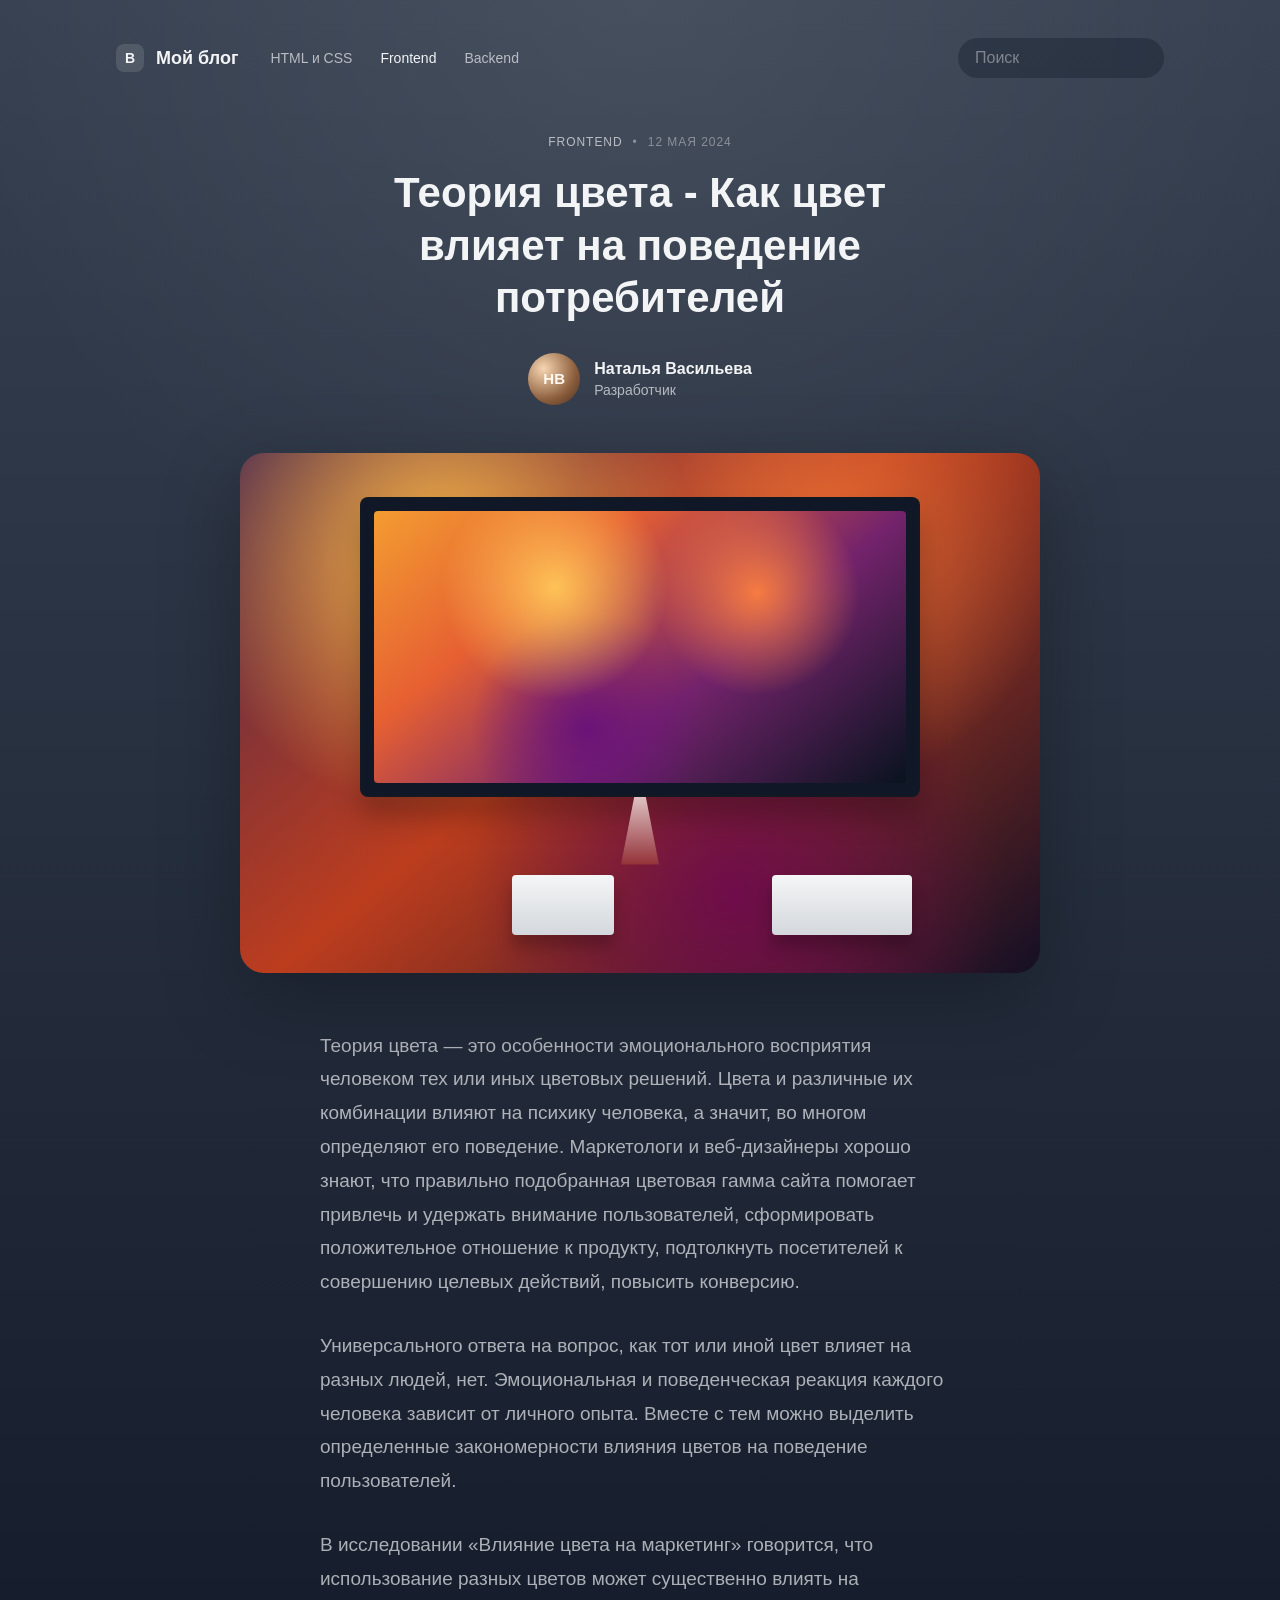
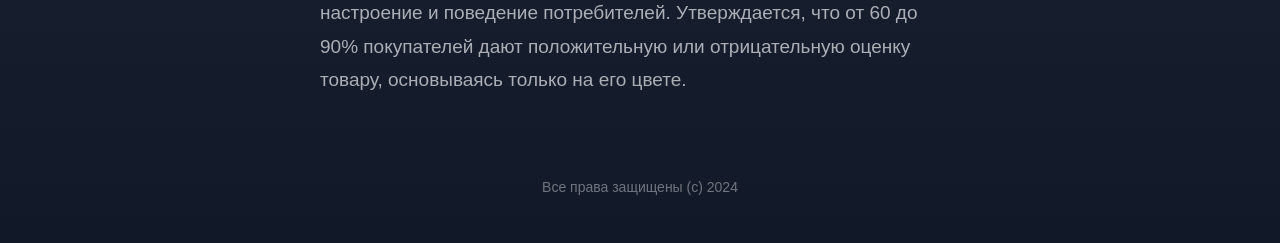
<file: 1-Blog/index.html>
<!DOCTYPE html>
<html lang="ru">
<head>
    <meta charset="UTF-8" />
    <meta name="viewport" content="width=device-width, initial-scale=1.0" />
    <title>Мой блог</title>
    <link rel="stylesheet" href="style.css" />
</head>
<body>
    <div class="page">
        <header class="header">
            <a class="logo" href="#" aria-label="Перейти на главную страницу блога">
                <span class="logo__mark" aria-hidden="true">B</span>
                <span class="logo__text">Мой блог</span>
            </a>

            <nav class="nav" aria-label="Основная навигация">
                <ul class="nav__list">
                    <li><a class="nav__link" href="#">HTML и CSS</a></li>
                    <li><a class="nav__link nav__link--current" href="#" aria-current="page">Frontend</a></li>
                    <li><a class="nav__link" href="#">Backend</a></li>
                </ul>
            </nav>

            <form class="search" action="#" method="get" role="search" aria-label="Поиск по блогу">
                <label class="visually-hidden" for="site-search">Поиск по блогу</label>
                <input
                    class="search__input"
                    id="site-search"
                    type="search"
                    name="search"
                    placeholder="Поиск"
                />
            </form>
        </header>

        <main class="main">
            <article class="article" aria-labelledby="post-title">
                <header class="article__header">
                    <p class="article__meta">
                        <a class="article__category" href="#" rel="tag">Frontend</a>
                        <span class="article__separator" aria-hidden="true">•</span>
                        <time datetime="2024-05-12">12 мая 2024</time>
                    </p>

                    <h1 class="article__title" id="post-title">
                        Теория цвета - Как цвет влияет на поведение потребителей
                    </h1>

                    <div class="author" aria-label="Автор статьи">
                        <div class="author__avatar" aria-hidden="true">НВ</div>
                        <div class="author__info">
                            <a class="author__name" href="#" rel="author">Наталья Васильева</a>
                            <p class="author__role">Разработчик</p>
                        </div>
                    </div>
                </header>

                <figure class="cover" aria-label="Иллюстрация к статье">
                    <div class="cover__frame">
                        <div class="cover__screen"></div>
                    </div>
                    <div class="cover__stand"></div>
                    <div class="cover__base cover__base--left"></div>
                    <div class="cover__base cover__base--right"></div>
                </figure>

                <section class="article__content" aria-label="Текст статьи">
                    <p>
                        Теория цвета — это особенности эмоционального восприятия человеком
                        тех или иных цветовых решений. Цвета и различные их комбинации
                        влияют на психику человека, а значит, во многом определяют его
                        поведение. Маркетологи и веб-дизайнеры хорошо знают, что правильно
                        подобранная цветовая гамма сайта помогает привлечь и удержать
                        внимание пользователей, сформировать положительное отношение к
                        продукту, подтолкнуть посетителей к совершению целевых действий,
                        повысить конверсию.
                    </p>

                    <p>
                        Универсального ответа на вопрос, как тот или иной цвет влияет на
                        разных людей, нет. Эмоциональная и поведенческая реакция каждого
                        человека зависит от личного опыта. Вместе с тем можно выделить
                        определенные закономерности влияния цветов на поведение
                        пользователей.
                    </p>

                    <p>
                        В исследовании «Влияние цвета на маркетинг» говорится, что
                        использование разных цветов может существенно влиять на настроение и
                        поведение потребителей. Утверждается, что от 60 до 90% покупателей
                        дают положительную или отрицательную оценку товару, основываясь
                        только на его цвете.
                    </p>
                </section>
            </article>
        </main>

        <footer class="footer">
            <p class="footer__text">Все права защищены (с) 2024</p>
        </footer>
    </div>
</body>
</html>
</file>
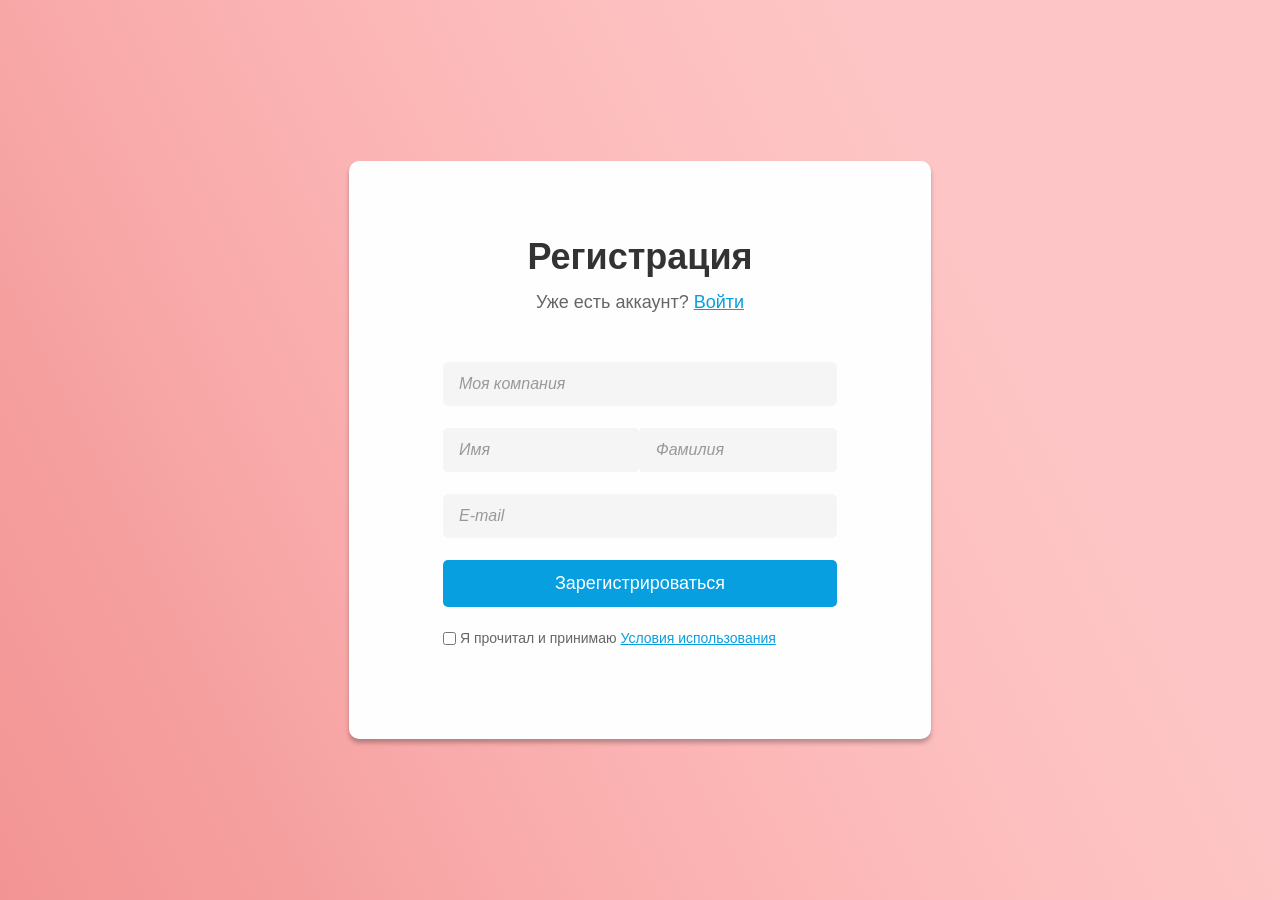
<file: 2-Form/index.html>
<!DOCTYPE html>
<html lang="ru">
<head>
    <meta charset="UTF-8" />
    <meta name="viewport" content="width=device-width, initial-scale=1.0" />
    <title>Регистрация</title>
    <link rel="stylesheet" href="style.css" />
</head>
<body>
    <main class="page">
        <section class="register" aria-labelledby="register-title">
            <h1 class="register__title" id="register-title">Регистрация</h1>

            <p class="register__text">
                Уже есть аккаунт?
                <a class="register__link" href="#">Войти</a>
            </p>

            <form class="register__form" action="#" method="post">
                <div class="register__field">
                    <label class="visually-hidden" for="company">Компания</label>
                    <input
                        class="register__input"
                        type="text"
                        id="company"
                        name="company"
                        placeholder="Моя компания"
                        required
                    />
                </div>

                <fieldset class="register__group">
                    <legend class="visually-hidden">Личные данные</legend>

                    <div class="register__field">
                        <label class="visually-hidden" for="first-name">Имя</label>
                        <input
                            class="register__input"
                            type="text"
                            id="first-name"
                            name="first_name"
                            placeholder="Имя"
                            required
                        />
                    </div>

                    <div class="register__field">
                        <label class="visually-hidden" for="last-name">Фамилия</label>
                        <input
                            class="register__input"
                            type="text"
                            id="last-name"
                            name="last_name"
                            placeholder="Фамилия"
                            required
                        />
                    </div>
                </fieldset>

                <div class="register__field">
                    <label class="visually-hidden" for="email">E-mail</label>
                    <input
                        class="register__input"
                        type="email"
                        id="email"
                        name="email"
                        placeholder="E-mail"
                        required
                    />
                </div>

                <button class="register__button" type="submit">Зарегистрироваться</button>

                <div class="register__agreement">
                    <input
                        class="register__checkbox"
                        type="checkbox"
                        id="terms"
                        name="terms"
                        required
                    />
                    <label class="register__agreement-label" for="terms">
                        Я прочитал и принимаю
                    </label>
                    <a class="register__link" href="#">Условия использования</a>
                </div>
            </form>
        </section>
    </main>
</body>
</html>
</file>
<file: 1-Blog/style.css>
:root {
    --color-page-top: #374151;
    --color-page-bottom: #111827;
    --color-panel: rgba(255, 255, 255, 0.04);
    --color-panel-border: rgba(255, 255, 255, 0.08);
    --color-text-primary: #f3f4f6;
    --color-text-secondary: rgba(243, 244, 246, 0.68);
    --color-text-muted: rgba(243, 244, 246, 0.42);
    --color-accent: #7dd3fc;
    --color-accent-soft: rgba(125, 211, 252, 0.16);
    --color-search: rgba(17, 24, 39, 0.35);
    --font-family-base: "Arial", sans-serif;
    --container-width: 1120px;
    --article-width: 800px;
    --radius-l: 24px;
    --radius-m: 14px;
    --radius-s: 10px;
    --shadow-card: 0 24px 80px rgba(0, 0, 0, 0.28);
}

*,
*::before,
*::after {
    box-sizing: border-box;
}

html,
body {
    min-height: 100%;
}

body {
    margin: 0;
    font-family: var(--font-family-base);
    color: var(--color-text-primary);
    background:
        radial-gradient(circle at top, rgba(255, 255, 255, 0.08), transparent 35%),
        linear-gradient(180deg, var(--color-page-top) 0%, var(--color-page-bottom) 100%);
}

a {
    color: inherit;
    text-decoration: none;
}

img {
    display: block;
    max-width: 100%;
}

.page {
    width: min(100%, var(--container-width));
    margin: 0 auto;
    padding: 28px 24px 48px;
}

.header {
    display: flex;
    align-items: center;
    gap: 32px;
    padding: 10px 12px;
}

.logo {
    display: inline-flex;
    align-items: center;
    gap: 12px;
    flex-shrink: 0;
}

.logo__mark {
    display: grid;
    place-items: center;
    width: 28px;
    height: 28px;
    border-radius: 8px;
    font-size: 14px;
    font-weight: 700;
    background-color: rgba(255, 255, 255, 0.12);
}

.logo__text {
    font-size: 18px;
    font-weight: 700;
}

.nav {
    flex: 1;
}

.nav__list {
    display: flex;
    flex-wrap: wrap;
    gap: 28px;
    margin: 0;
    padding: 0;
    list-style: none;
}

.nav__link {
    font-size: 14px;
    color: var(--color-text-secondary);
    transition: color 0.2s ease;
}

.nav__link:hover,
.nav__link--current {
    color: var(--color-text-primary);
}

.search {
    flex-shrink: 0;
}

.search__input {
    width: 206px;
    height: 40px;
    padding: 10px 16px;
    font: inherit;
    color: var(--color-text-primary);
    background-color: var(--color-search);
    border: 1px solid transparent;
    border-radius: 999px;
}

.search__input::placeholder {
    color: var(--color-text-muted);
}

.main {
    padding-top: 44px;
}

.article {
    width: min(100%, var(--article-width));
    margin: 0 auto;
}

.article__header {
    text-align: center;
}

.article__meta {
    display: inline-flex;
    align-items: center;
    gap: 10px;
    margin: 0 0 18px;
    font-size: 12px;
    letter-spacing: 0.08em;
    text-transform: uppercase;
    color: var(--color-text-muted);
}

.article__category {
    color: var(--color-text-secondary);
}

.article__title {
    max-width: 620px;
    margin: 0 auto 28px;
    font-size: clamp(30px, 4vw, 42px);
    line-height: 1.25;
}

.author {
    display: inline-flex;
    align-items: center;
    gap: 14px;
    margin-bottom: 48px;
}

.author__avatar {
    display: grid;
    place-items: center;
    width: 52px;
    height: 52px;
    border-radius: 50%;
    font-size: 15px;
    font-weight: 700;
    color: #fff8f0;
    background:
        radial-gradient(circle at 30% 30%, #f7d5b2, #8b5e3c 62%, #4a2f24 100%);
}

.author__info {
    text-align: left;
}

.author__name {
    display: inline-block;
    margin-bottom: 4px;
    font-size: 16px;
    font-weight: 700;
}

.author__role {
    margin: 0;
    font-size: 14px;
    color: var(--color-text-secondary);
}

.cover {
    position: relative;
    margin: 0 0 56px;
    height: 520px;
    padding: 44px 56px;
    overflow: hidden;
    border-radius: var(--radius-l);
    background:
        radial-gradient(circle at 25% 20%, rgba(255, 191, 73, 0.95), transparent 35%),
        radial-gradient(circle at 72% 18%, rgba(239, 120, 57, 0.8), transparent 34%),
        radial-gradient(circle at 62% 85%, rgba(111, 10, 79, 0.9), transparent 40%),
        linear-gradient(140deg, #4d2a4f 0%, #bc3d1e 46%, #140f25 100%);
    box-shadow: var(--shadow-card);
}

.cover__frame {
    position: relative;
    width: 100%;
    max-width: 560px;
    height: 300px;
    margin: 0 auto;
    padding: 12px;
    background: #101827;
    border: 2px solid rgba(20, 25, 35, 0.85);
    border-radius: 8px;
    box-shadow: 0 20px 28px rgba(0, 0, 0, 0.24);
}

.cover__screen {
    width: 100%;
    height: 100%;
    border-radius: 4px;
    background:
        radial-gradient(circle at 34% 28%, rgba(255, 196, 87, 0.98), transparent 28%),
        radial-gradient(circle at 72% 30%, rgba(255, 130, 63, 0.92), transparent 24%),
        radial-gradient(circle at 40% 80%, rgba(105, 18, 122, 0.95), transparent 30%),
        linear-gradient(140deg, #f39c31 0%, #e66032 30%, #74236c 62%, #09131f 100%);
}

.cover__stand {
    width: 38px;
    height: 68px;
    margin: 0 auto;
    background:
        linear-gradient(180deg, rgba(255, 255, 255, 0.72), rgba(255, 255, 255, 0.08)),
        #8a2027;
    clip-path: polygon(35% 0, 65% 0, 100% 100%, 0 100%);
}

.cover__base {
    position: absolute;
    bottom: 38px;
    height: 60px;
    border-radius: 4px;
    background:
        linear-gradient(180deg, rgba(255, 255, 255, 0.78), rgba(255, 255, 255, 0.1)),
        #cfd3d8;
    box-shadow: 0 12px 16px rgba(0, 0, 0, 0.24);
}

.cover__base--left {
    left: 34%;
    width: 102px;
}

.cover__base--right {
    right: 16%;
    width: 140px;
}

.article__content {
    width: min(100%, 640px);
    margin: 0 auto;
}

.article__content p {
    margin: 0 0 30px;
    font-size: 19px;
    line-height: 1.78;
    color: var(--color-text-secondary);
}

.footer {
    padding-top: 52px;
    text-align: center;
}

.footer__text {
    margin: 0;
    font-size: 14px;
    color: var(--color-text-muted);
}

.visually-hidden {
    position: absolute;
    width: 1px;
    height: 1px;
    padding: 0;
    margin: -1px;
    overflow: hidden;
    clip: rect(0 0 0 0);
    white-space: nowrap;
    border: 0;
}

.nav__link:focus-visible,
.logo:focus-visible,
.search__input:focus-visible,
.article__category:focus-visible,
.author__name:focus-visible {
    outline: 2px solid var(--color-accent);
    outline-offset: 3px;
}

@media (max-width: 900px) {
    .header {
        flex-wrap: wrap;
    }

    .nav {
        order: 1;
        flex-basis: 100%;
    }

    .search__input {
        width: 100%;
        min-width: 220px;
    }

    .cover {
        height: 420px;
        padding: 36px 28px;
    }
}

@media (max-width: 680px) {
    .page {
        padding: 20px 16px 36px;
    }

    .header {
        gap: 20px;
        padding-inline: 0;
    }

    .nav__list {
        gap: 16px;
    }

    .main {
        padding-top: 32px;
    }

    .author {
        margin-bottom: 36px;
    }

    .cover {
        height: 320px;
        padding: 22px 18px;
        margin-bottom: 40px;
    }

    .cover__frame {
        height: 190px;
    }

    .cover__stand {
        height: 46px;
    }

    .cover__base {
        bottom: 20px;
        height: 36px;
    }

    .cover__base--left {
        left: 28%;
        width: 72px;
    }

    .cover__base--right {
        right: 12%;
        width: 94px;
    }

    .article__content p {
        font-size: 17px;
    }
}
</file>
<file: 2-Form/style.css>
:root {
    --color-text-primary: #333333;
    --color-text-secondary: #666666;
    --color-text-muted: #999999;
    --color-link: #089fe0;
    --color-surface: #fffefe;
    --color-border: #f5f5f5;
    --color-button: #089fe0;
    --color-shadow: rgba(0, 0, 0, 0.25);
    --font-family-base: "Open Sans", sans-serif;
    --radius-m: 5px;
    --radius-l: 10px;
    --container-width: 582px;
}

*,
*::before,
*::after {
    box-sizing: border-box;
}

html,
body {
    min-height: 100%;
}

body {
    margin: 0;
    color: var(--color-text-primary);
    font-family: var(--font-family-base);
    background:
        linear-gradient(243.18deg, #fdc5c5 25.45%, rgba(242, 152, 222, 0) 100%),
        linear-gradient(
            243.43deg,
            #ffa5a5 32.96%,
            rgba(255, 255, 255, 0) 82.03%
        ),
        #f39494;
}

.page {
    display: flex;
    align-items: center;
    justify-content: center;
    min-height: 100vh;
    padding: 24px;
}

.register {
    width: 100%;
    max-width: var(--container-width);
    padding: 72px 94px 91px;
    background-color: var(--color-surface);
    border-radius: var(--radius-l);
    box-shadow: 0 4px 4px var(--color-shadow);
}

.register__title {
    margin: 0 0 8px;
    font-size: 36px;
    font-weight: 700;
    line-height: 1.36;
    text-align: center;
}

.register__text {
    margin: 0 0 47px;
    font-size: 18px;
    line-height: 1.39;
    color: var(--color-text-secondary);
    text-align: center;
}

.register__link {
    color: var(--color-link);
}

.register__form {
    display: grid;
    gap: 22px;
}

.register__field {
    min-width: 0;
}

.register__group {
    display: grid;
    grid-template-columns: 1fr 1fr;
    gap: 0;
    margin: 0;
    padding: 0;
    border: 0;
}

.register__input {
    width: 100%;
    height: 44px;
    padding: 11px 15px;
    font: inherit;
    font-size: 16px;
    font-weight: 600;
    line-height: 1.38;
    color: var(--color-text-primary);
    background-color: #f5f5f5;
    border: 1px solid var(--color-border);
    border-radius: var(--radius-m);
}

.register__group .register__field:first-child .register__input {
    border-top-right-radius: 0;
    border-bottom-right-radius: 0;
}

.register__group .register__field:last-child .register__input {
    border-top-left-radius: 0;
    border-bottom-left-radius: 0;
}

.register__input::placeholder {
    font: inherit;
    font-style: italic;
    font-weight: 400;
    color: var(--color-text-muted);
}

.register__input:focus-visible,
.register__checkbox:focus-visible,
.register__button:focus-visible,
.register__link:focus-visible {
    outline: 2px solid var(--color-link);
    outline-offset: 2px;
}

.register__button {
    width: 100%;
    min-height: 44px;
    padding: 11px 16px;
    font: inherit;
    font-size: 18px;
    line-height: 1.39;
    color: #ffffff;
    background-color: var(--color-button);
    border: 0;
    border-radius: var(--radius-m);
    cursor: pointer;
}

.register__agreement {
    display: flex;
    align-items: center;
    flex-wrap: wrap;
    gap: 4px;
    font-size: 14px;
    line-height: 1.29;
    color: var(--color-text-secondary);
}

.register__checkbox {
    margin: 0;
}

.register__agreement-label {
    cursor: pointer;
}

.visually-hidden {
    position: absolute;
    width: 1px;
    height: 1px;
    padding: 0;
    margin: -1px;
    overflow: hidden;
    clip: rect(0 0 0 0);
    white-space: nowrap;
    border: 0;
}

@media (max-width: 640px) {
    .register {
        padding: 40px 20px;
    }

    .register__group {
        grid-template-columns: 1fr;
        gap: 22px;
    }

    .register__group .register__field:first-child .register__input,
    .register__group .register__field:last-child .register__input {
        border-radius: var(--radius-m);
    }
}
</file>
